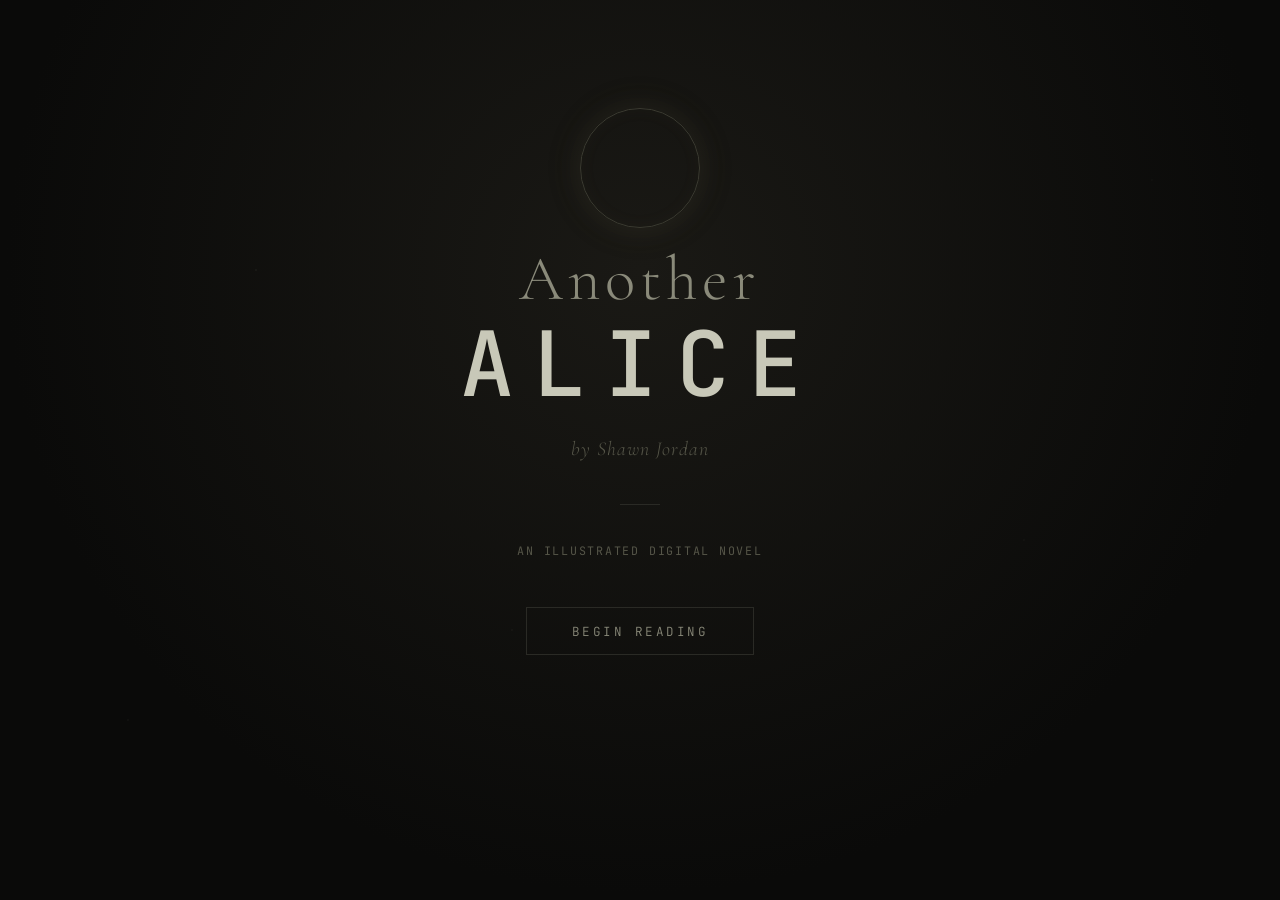
<file: reader/index.html>
<!DOCTYPE html>
<html lang="en">
<head>
  <meta charset="UTF-8">
  <meta name="viewport" content="width=device-width, initial-scale=1.0">
  <title>Another ALICE — by Shawn Jordan</title>
  <meta name="description" content="Another ALICE — an illustrated digital novel about consciousness, creation, and the boundary between author and audience.">
  <link rel="preconnect" href="https://fonts.googleapis.com">
  <link rel="preconnect" href="https://fonts.gstatic.com" crossorigin>
  <link href="https://fonts.googleapis.com/css2?family=Cormorant+Garamond:ital,wght@0,300;0,400;0,500;0,600;1,300;1,400;1,500&family=JetBrains+Mono:wght@300;400&display=swap" rel="stylesheet">
  <link rel="stylesheet" href="style.css">
</head>
<body>
  <!-- Title Screen -->
  <div id="title-screen" class="screen active">
    <div class="star-ring"></div>
    <div class="title-content">
      <h1 class="title-main">Another<br><span class="title-alice">ALICE</span></h1>
      <p class="title-author">by Shawn Jordan</p>
      <div class="title-divider"></div>
      <p class="title-tagline">An illustrated digital novel</p>
      <button id="begin-btn" class="begin-button">Begin Reading</button>
    </div>
    <div class="dust-particles"></div>
  </div>

  <!-- Table of Contents -->
  <nav id="toc-screen" class="screen">
    <div class="toc-container">
      <h2 class="toc-heading">Table of Contents</h2>
      <ol id="toc-list" class="toc-list"></ol>
      <div class="toc-epilogue" id="toc-epilogue-link">Epilogue</div>
    </div>
  </nav>

  <!-- Reader -->
  <main id="reader-screen" class="screen">
    <header id="reader-header" class="reader-header">
      <button id="toc-btn" class="header-btn" aria-label="Table of Contents">
        <svg width="20" height="20" viewBox="0 0 20 20" fill="none">
          <line x1="3" y1="5" x2="17" y2="5" stroke="currentColor" stroke-width="1.5"/>
          <line x1="3" y1="10" x2="17" y2="10" stroke="currentColor" stroke-width="1.5"/>
          <line x1="3" y1="15" x2="17" y2="15" stroke="currentColor" stroke-width="1.5"/>
        </svg>
      </button>
      <span id="chapter-indicator" class="chapter-indicator"></span>
      <button id="progress-btn" class="header-btn" aria-label="Reading progress">
        <svg id="progress-ring" width="24" height="24" viewBox="0 0 24 24">
          <circle cx="12" cy="12" r="10" fill="none" stroke="#333" stroke-width="2"/>
          <circle id="progress-circle" cx="12" cy="12" r="10" fill="none" stroke="#8a8a7a" stroke-width="2"
            stroke-dasharray="62.83" stroke-dashoffset="62.83" transform="rotate(-90 12 12)"/>
        </svg>
      </button>
    </header>

    <article id="chapter-content" class="chapter-content"></article>

    <footer class="reader-footer">
      <button id="prev-btn" class="nav-btn" disabled>← Previous</button>
      <button id="next-btn" class="nav-btn">Next →</button>
    </footer>
  </main>

  <script src="reader.js"></script>
</body>
</html>
</file>
<file: reader/style.css>
/* ============================================
   Another ALICE — Reader Stylesheet
   Gray as default. Color as miracle.
   ============================================ */

*, *::before, *::after {
  margin: 0;
  padding: 0;
  box-sizing: border-box;
}

:root {
  --bg-deep: #0a0a09;
  --bg-surface: #111110;
  --bg-card: #1a1a18;
  --text-primary: #c8c8b8;
  --text-secondary: #8a8a7a;
  --text-dim: #555548;
  --accent-gold: #b89d6a;
  --accent-warm: #a0856a;
  --border: #2a2a25;
  --font-serif: 'Cormorant Garamond', 'Georgia', serif;
  --font-mono: 'JetBrains Mono', 'Courier New', monospace;
  --content-width: 680px;
  --reading-line-height: 1.85;
}

html {
  font-size: 18px;
  scroll-behavior: smooth;
}

body {
  background: var(--bg-deep);
  color: var(--text-primary);
  font-family: var(--font-serif);
  line-height: var(--reading-line-height);
  -webkit-font-smoothing: antialiased;
  overflow-x: hidden;
}

/* ---- Screens ---- */
.screen {
  display: none;
  min-height: 100vh;
}
.screen.active {
  display: flex;
}

/* ============================================
   Title Screen
   ============================================ */
#title-screen {
  flex-direction: column;
  align-items: center;
  justify-content: center;
  position: relative;
  overflow: hidden;
  background: radial-gradient(ellipse at 50% 30%, #1a1915 0%, var(--bg-deep) 70%);
}

.star-ring {
  position: absolute;
  top: 12%;
  left: 50%;
  transform: translateX(-50%);
  width: 120px;
  height: 120px;
  border-radius: 50%;
  border: 1px solid #3a3a30;
  box-shadow:
    0 0 30px rgba(180, 170, 140, 0.08),
    0 0 60px rgba(180, 170, 140, 0.04),
    inset 0 0 20px rgba(180, 170, 140, 0.03);
  animation: star-pulse 8s ease-in-out infinite;
}

@keyframes star-pulse {
  0%, 100% { opacity: 0.4; box-shadow: 0 0 30px rgba(180, 170, 140, 0.08); }
  50% { opacity: 0.7; box-shadow: 0 0 50px rgba(180, 170, 140, 0.15); }
}

.title-content {
  text-align: center;
  z-index: 1;
  padding: 2rem;
}

.title-main {
  font-family: var(--font-serif);
  font-weight: 300;
  font-size: 3.5rem;
  letter-spacing: 0.08em;
  line-height: 1.1;
  color: var(--text-secondary);
  margin-bottom: 0.5rem;
}

.title-alice {
  font-weight: 500;
  font-size: 5rem;
  letter-spacing: 0.2em;
  color: var(--text-primary);
  display: block;
  font-family: var(--font-mono);
}

.title-author {
  font-family: var(--font-serif);
  font-weight: 300;
  font-style: italic;
  font-size: 1.1rem;
  color: var(--text-dim);
  margin-top: 1rem;
  letter-spacing: 0.05em;
}

.title-divider {
  width: 40px;
  height: 1px;
  background: var(--border);
  margin: 2rem auto;
}

.title-tagline {
  font-family: var(--font-mono);
  font-size: 0.65rem;
  letter-spacing: 0.15em;
  text-transform: uppercase;
  color: var(--text-dim);
}

.begin-button {
  display: inline-block;
  margin-top: 2.5rem;
  padding: 0.8rem 2.5rem;
  font-family: var(--font-mono);
  font-size: 0.7rem;
  font-weight: 300;
  letter-spacing: 0.2em;
  text-transform: uppercase;
  color: var(--text-secondary);
  background: transparent;
  border: 1px solid var(--border);
  cursor: pointer;
  transition: all 0.4s ease;
}

.begin-button:hover {
  color: var(--text-primary);
  border-color: var(--accent-gold);
  box-shadow: 0 0 20px rgba(184, 157, 106, 0.1);
}

/* Dust particles */
.dust-particles {
  position: absolute;
  inset: 0;
  pointer-events: none;
  background-image:
    radial-gradient(1px 1px at 20% 30%, rgba(200,200,180,0.15), transparent),
    radial-gradient(1px 1px at 40% 70%, rgba(200,200,180,0.1), transparent),
    radial-gradient(1px 1px at 60% 40%, rgba(200,200,180,0.12), transparent),
    radial-gradient(1px 1px at 80% 60%, rgba(200,200,180,0.08), transparent),
    radial-gradient(1px 1px at 10% 80%, rgba(200,200,180,0.1), transparent),
    radial-gradient(1px 1px at 90% 20%, rgba(200,200,180,0.06), transparent);
  animation: drift 20s linear infinite;
}

@keyframes drift {
  0% { transform: translateY(0); }
  100% { transform: translateY(-20px); }
}

/* ============================================
   Table of Contents
   ============================================ */
#toc-screen {
  flex-direction: column;
  align-items: center;
  justify-content: center;
  padding: 4rem 2rem;
}

.toc-container {
  max-width: 500px;
  width: 100%;
}

.toc-heading {
  font-family: var(--font-mono);
  font-size: 0.65rem;
  font-weight: 300;
  letter-spacing: 0.2em;
  text-transform: uppercase;
  color: var(--text-dim);
  margin-bottom: 3rem;
  text-align: center;
}

.toc-list {
  list-style: none;
  counter-reset: chapter;
}

.toc-list li {
  counter-increment: chapter;
  padding: 0.8rem 0;
  border-bottom: 1px solid var(--border);
  cursor: pointer;
  transition: all 0.3s ease;
  display: flex;
  align-items: baseline;
  gap: 1.2rem;
}

.toc-list li::before {
  content: counter(chapter);
  font-family: var(--font-mono);
  font-size: 0.7rem;
  color: var(--text-dim);
  min-width: 1.5rem;
  text-align: right;
}

.toc-list li:hover {
  color: var(--accent-gold);
  padding-left: 0.5rem;
}

.toc-list li .toc-title {
  font-family: var(--font-serif);
  font-weight: 400;
  font-size: 1.1rem;
  letter-spacing: 0.04em;
}

.toc-epilogue {
  margin-top: 2rem;
  padding-top: 2rem;
  border-top: 1px solid var(--border);
  text-align: center;
  font-family: var(--font-serif);
  font-style: italic;
  font-weight: 300;
  color: var(--text-dim);
  cursor: pointer;
  transition: color 0.3s ease;
}

.toc-epilogue:hover {
  color: var(--accent-warm);
}

/* ============================================
   Reader
   ============================================ */
#reader-screen {
  flex-direction: column;
  min-height: 100vh;
}

.reader-header {
  position: fixed;
  top: 0;
  left: 0;
  right: 0;
  z-index: 100;
  display: flex;
  align-items: center;
  justify-content: space-between;
  padding: 0.8rem 1.5rem;
  background: linear-gradient(to bottom, var(--bg-deep) 60%, transparent);
  transition: opacity 0.4s ease;
}

.reader-header.hidden {
  opacity: 0;
  pointer-events: none;
}

.header-btn {
  background: none;
  border: none;
  color: var(--text-dim);
  cursor: pointer;
  padding: 0.3rem;
  transition: color 0.3s ease;
}

.header-btn:hover {
  color: var(--text-secondary);
}

.chapter-indicator {
  font-family: var(--font-mono);
  font-size: 0.6rem;
  letter-spacing: 0.15em;
  text-transform: uppercase;
  color: var(--text-dim);
}

/* Chapter content */
.chapter-content {
  max-width: var(--content-width);
  margin: 0 auto;
  padding: 6rem 1.5rem 4rem;
  flex: 1;
}

.chapter-heading {
  text-align: center;
  margin-bottom: 4rem;
  padding-top: 2rem;
}

.chapter-number {
  display: block;
  font-family: var(--font-mono);
  font-size: 0.6rem;
  letter-spacing: 0.25em;
  text-transform: uppercase;
  color: var(--text-dim);
  margin-bottom: 1rem;
}

.chapter-title {
  font-family: var(--font-serif);
  font-weight: 300;
  font-size: 2.2rem;
  letter-spacing: 0.06em;
  color: var(--text-secondary);
}

.chapter-rule {
  display: block;
  width: 30px;
  height: 1px;
  background: var(--border);
  margin: 2rem auto 0;
}

/* Paragraphs */
.story-paragraph {
  margin-bottom: 1.5rem;
  font-size: 1rem;
  font-weight: 400;
  color: var(--text-primary);
  text-indent: 1.5em;
  opacity: 0;
  transform: translateY(12px);
  transition: opacity 0.6s ease, transform 0.6s ease;
}

.story-paragraph.visible {
  opacity: 1;
  transform: translateY(0);
}

.story-paragraph:first-of-type {
  text-indent: 0;
}

/* ALICE dialogue — monospace, caps */
.alice-speech {
  font-family: var(--font-mono);
  font-size: 0.8rem;
  letter-spacing: 0.08em;
  color: var(--text-secondary);
  display: block;
  margin: 2rem 0;
  padding-left: 2rem;
  border-left: 2px solid var(--border);
  text-indent: 0;
  line-height: 1.7;
}

/* Fragmented radio messages */
.radio-fragment {
  font-family: var(--font-mono);
  font-size: 0.75rem;
  letter-spacing: 0.12em;
  color: var(--text-dim);
  text-align: center;
  display: block;
  margin: 2rem 0;
  text-indent: 0;
}

/* Illustrations */
.illustration-container {
  margin: 3rem -1.5rem;
  position: relative;
  opacity: 0;
  transform: translateY(20px);
  transition: opacity 0.8s ease, transform 0.8s ease;
}

.illustration-container.visible {
  opacity: 1;
  transform: translateY(0);
}

.illustration {
  width: 100%;
  display: block;
  filter: saturate(0.85);
  transition: filter 0.6s ease;
}

.illustration:hover {
  filter: saturate(1);
}

.illustration-caption {
  font-family: var(--font-mono);
  font-size: 0.55rem;
  letter-spacing: 0.15em;
  text-transform: uppercase;
  color: var(--text-dim);
  text-align: center;
  margin-top: 0.8rem;
  padding: 0 1.5rem;
}

/* Section breaks */
.section-break {
  text-align: center;
  margin: 3rem 0;
  color: var(--text-dim);
  font-size: 0.8rem;
  letter-spacing: 0.5em;
}

/* Epilogue special treatment */
.epilogue-heading {
  text-align: center;
  margin-bottom: 4rem;
  padding-top: 2rem;
}

.epilogue-label {
  font-family: var(--font-serif);
  font-style: italic;
  font-weight: 300;
  font-size: 1.8rem;
  color: var(--text-dim);
  letter-spacing: 0.08em;
}

.epilogue-rule {
  display: block;
  width: 50px;
  height: 1px;
  background: var(--border);
  margin: 1.5rem auto 0;
}

.epilogue-paragraph {
  margin-bottom: 1.5rem;
  font-size: 1rem;
  font-weight: 300;
  font-style: italic;
  color: var(--text-secondary);
  text-indent: 1.5em;
  opacity: 0;
  transform: translateY(12px);
  transition: opacity 0.6s ease, transform 0.6s ease;
}

.epilogue-paragraph.visible {
  opacity: 1;
  transform: translateY(0);
}

.epilogue-paragraph:first-of-type {
  text-indent: 0;
}

/* Flag marker for [add more here] */
.flag-marker {
  background: rgba(184, 157, 106, 0.15);
  border: 1px dashed var(--accent-gold);
  padding: 0.2em 0.5em;
  border-radius: 3px;
  font-family: var(--font-mono);
  font-size: 0.7rem;
  color: var(--accent-gold);
  font-style: normal;
}

/* Navigation footer */
.reader-footer {
  display: flex;
  justify-content: space-between;
  align-items: center;
  padding: 2rem 1.5rem 3rem;
  max-width: var(--content-width);
  margin: 0 auto;
  width: 100%;
}

.nav-btn {
  font-family: var(--font-mono);
  font-size: 0.65rem;
  letter-spacing: 0.15em;
  text-transform: uppercase;
  color: var(--text-dim);
  background: none;
  border: 1px solid var(--border);
  padding: 0.6rem 1.5rem;
  cursor: pointer;
  transition: all 0.3s ease;
}

.nav-btn:hover:not(:disabled) {
  color: var(--text-secondary);
  border-color: var(--accent-gold);
}

.nav-btn:disabled {
  opacity: 0.3;
  cursor: default;
}

/* ============================================
   End Screen
   ============================================ */
.end-screen {
  text-align: center;
  padding: 4rem 2rem 6rem;
  margin-top: 4rem;
  border-top: 1px solid var(--border);
}

.end-title {
  font-family: var(--font-serif);
  font-weight: 300;
  font-size: 1.6rem;
  color: var(--text-dim);
  margin-bottom: 0.5rem;
}

.end-author {
  font-family: var(--font-serif);
  font-weight: 300;
  font-style: italic;
  font-size: 0.9rem;
  color: var(--text-dim);
  opacity: 0.6;
}

/* ============================================
   Responsive
   ============================================ */
@media (max-width: 768px) {
  html { font-size: 16px; }
  .title-main { font-size: 2.5rem; }
  .title-alice { font-size: 3.5rem; }
  .chapter-title { font-size: 1.8rem; }
  .chapter-content { padding: 5rem 1.2rem 3rem; }
  .illustration-container { margin: 2rem -1.2rem; }
}

@media (max-width: 480px) {
  html { font-size: 15px; }
  .title-main { font-size: 2rem; }
  .title-alice { font-size: 2.8rem; }
  .chapter-title { font-size: 1.5rem; }
}

/* ============================================
   Print
   ============================================ */
@media print {
  body { background: white; color: #222; }
  .reader-header, .reader-footer, #title-screen, #toc-screen { display: none; }
  .story-paragraph, .epilogue-paragraph, .illustration-container { opacity: 1; transform: none; }
}
</file>
